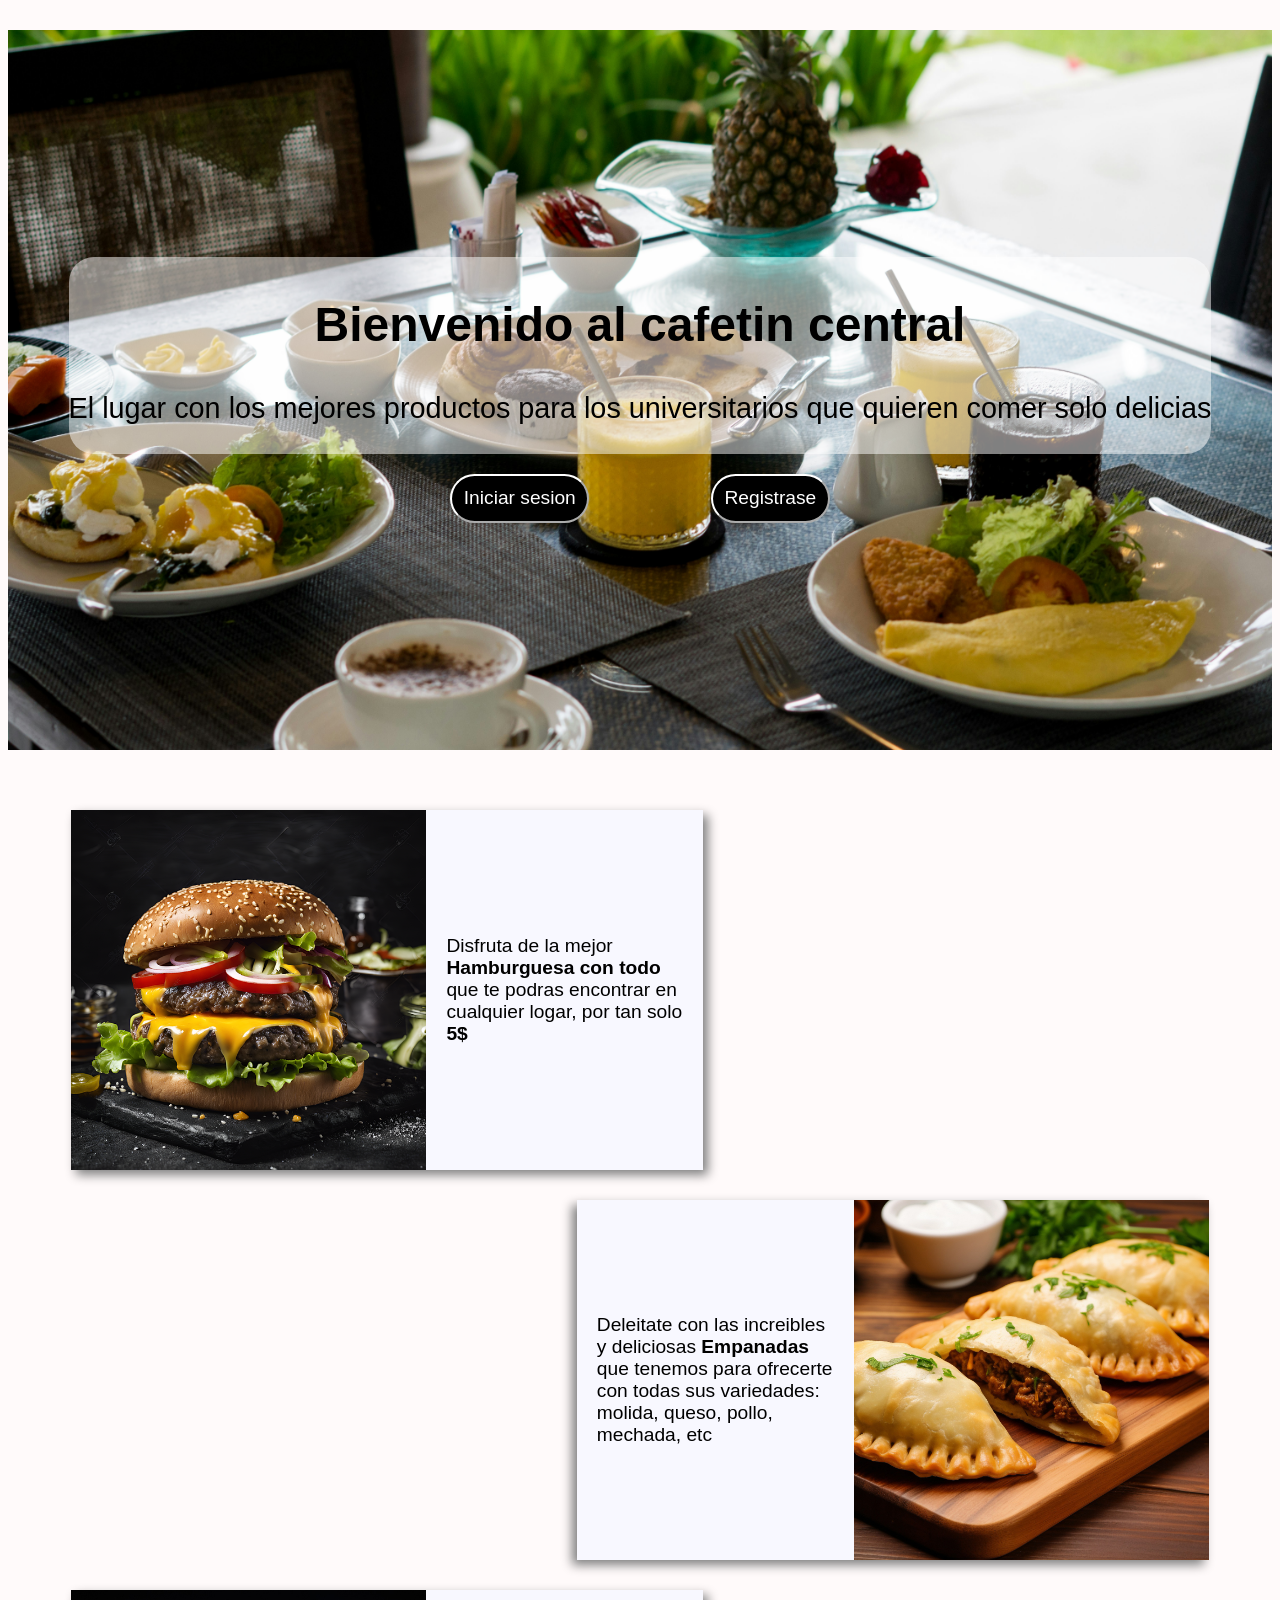
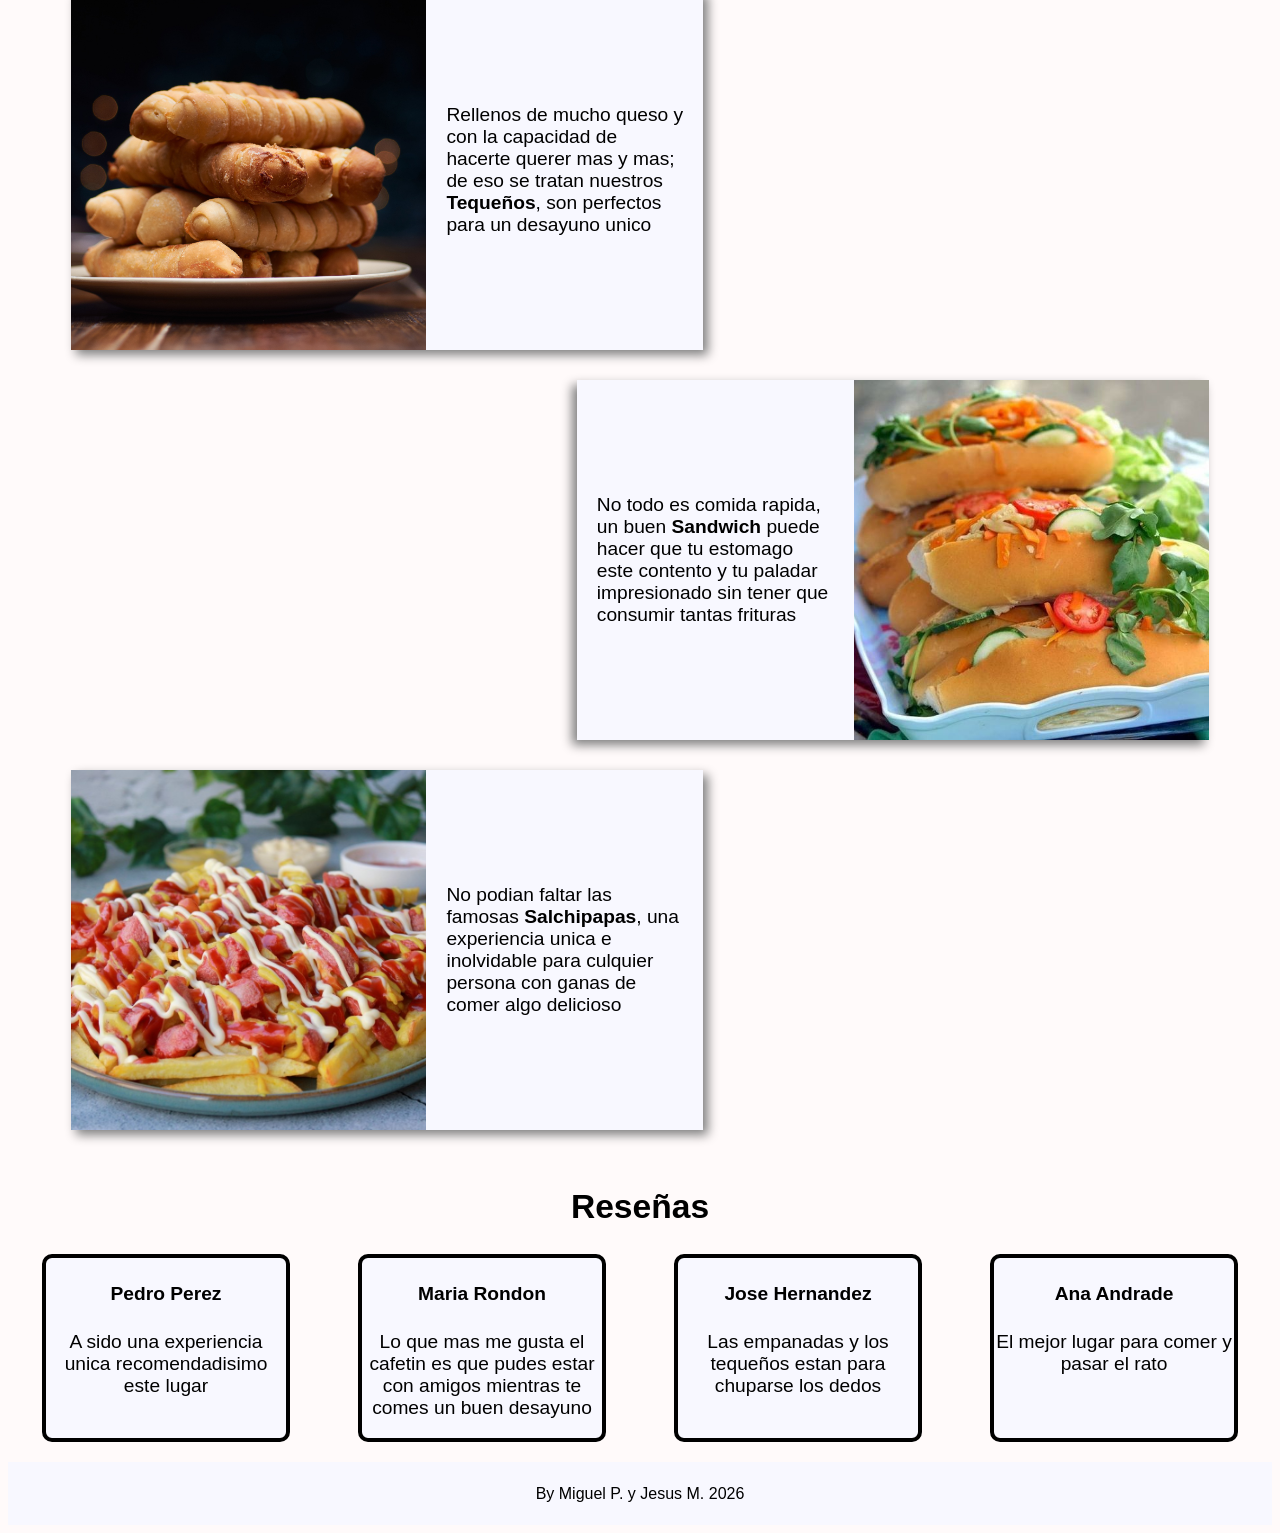
<file: index.html>
<html lang="es">
<head>
	<meta charset="UTF-8">
	<meta name="viewport" content="width=device-width, initial-scale=1.0">
	<title>Cafetin Central</title>
	<link rel="stylesheet" href="styles.css">
</head>
<body>
	<section class="seccion Hero">
		<div class="texto">
			<h1>Bienvenido al cafetin central</h1>
			<p>El lugar con los mejores productos para los universitarios que quieren comer solo delicias</p>
		</div>
		<div class="botones">
			<button id="iniciar">Iniciar sesion</button>
			<button class="registrar">Registrase</button>
		</div>
	</section>
	<section id="iniciar-sesion">
		<form action="" id="formulario">
			<input type="text" placeholder="Ingresa tu nombre de usuario" id="usuario">
			<input type="password" placeholder="Ingresa tu contraseña" id="contraseña">
			<button id="entrar">Ingresar</button>
		</form>
	</section>
	<section class="seccion sec2">
		<div class="producto pr1">
			<div class="img1"></div>
			<p>Disfruta de la mejor <strong>Hamburguesa con todo</strong> que te podras encontrar en cualquier logar, por tan solo <strong>5$</strong></p>
		</div>
		<div class="producto pr2">
			<div class="img2"></div>
			<p>Deleitate con las increibles y deliciosas <strong>Empanadas</strong> que tenemos para ofrecerte con todas sus variedades: molida, queso, pollo, mechada, etc</p>
		</div>
		<div class="producto pr3">
			<div class="img3"></div>
			<p>Rellenos de mucho queso y con la capacidad de hacerte querer mas y mas; de eso se tratan nuestros <strong>Tequeños</strong>, son perfectos para un desayuno unico</p>
		</div>
		<div class="producto pr4">
			<div class="img4"></div>
			<p>No todo es comida rapida, un buen <strong>Sandwich</strong> puede hacer que tu estomago este contento y tu paladar impresionado sin tener que consumir tantas frituras</p>
		</div>
		<div class="producto pr5">
			<div class="img5"></div>
			<p>No podian faltar las famosas <strong>Salchipapas</strong>, una experiencia unica e inolvidable para culquier persona con ganas de comer algo delicioso</p>
		</div>
	</section>
	<section class="seccion reseñas">
		<h1>Reseñas</h1>
		<div class="contenReseña">
			<div class="reseña r1">
				<h4>Pedro Perez</h4>
				<p>A sido una experiencia unica recomendadisimo este lugar</p>
			</div>
			<div class="reseña r2">
				<h4>Maria Rondon</h4>
				<p>Lo que mas me gusta el cafetin es que pudes estar con amigos mientras te comes un buen desayuno</p>
			</div>
			<div class="reseña r3">
				<h4>Jose Hernandez</h4>
				<p>Las empanadas y los tequeños estan para chuparse los dedos</p>
			</div>
			<div class="reseña r4">
				<h4>Ana Andrade</h4>
				<p>El mejor lugar para comer y pasar el rato</p>
			</div>
		</div>
	</section>
	<footer>
		<p>By Miguel P. y Jesus M. 2026</p>
	</footer>
	
	<script src="script.js"></script>
</body>
</file>
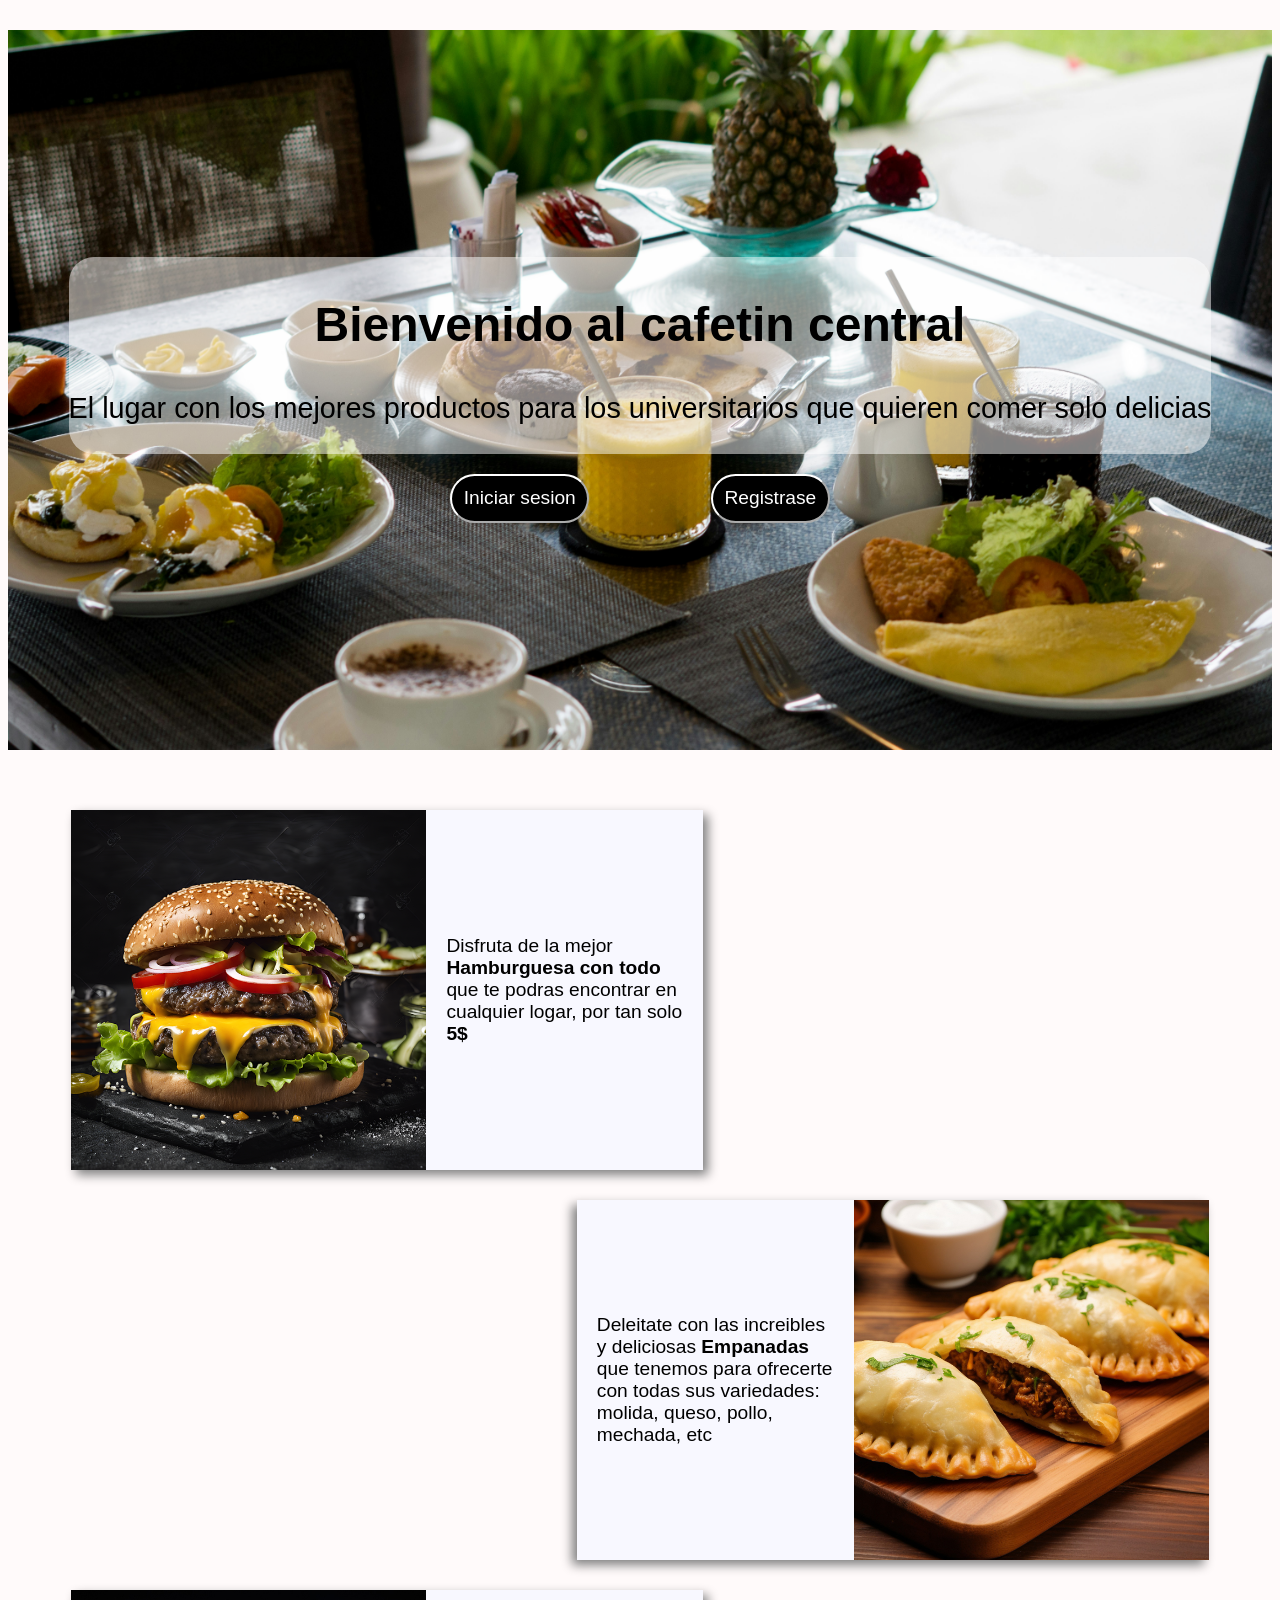
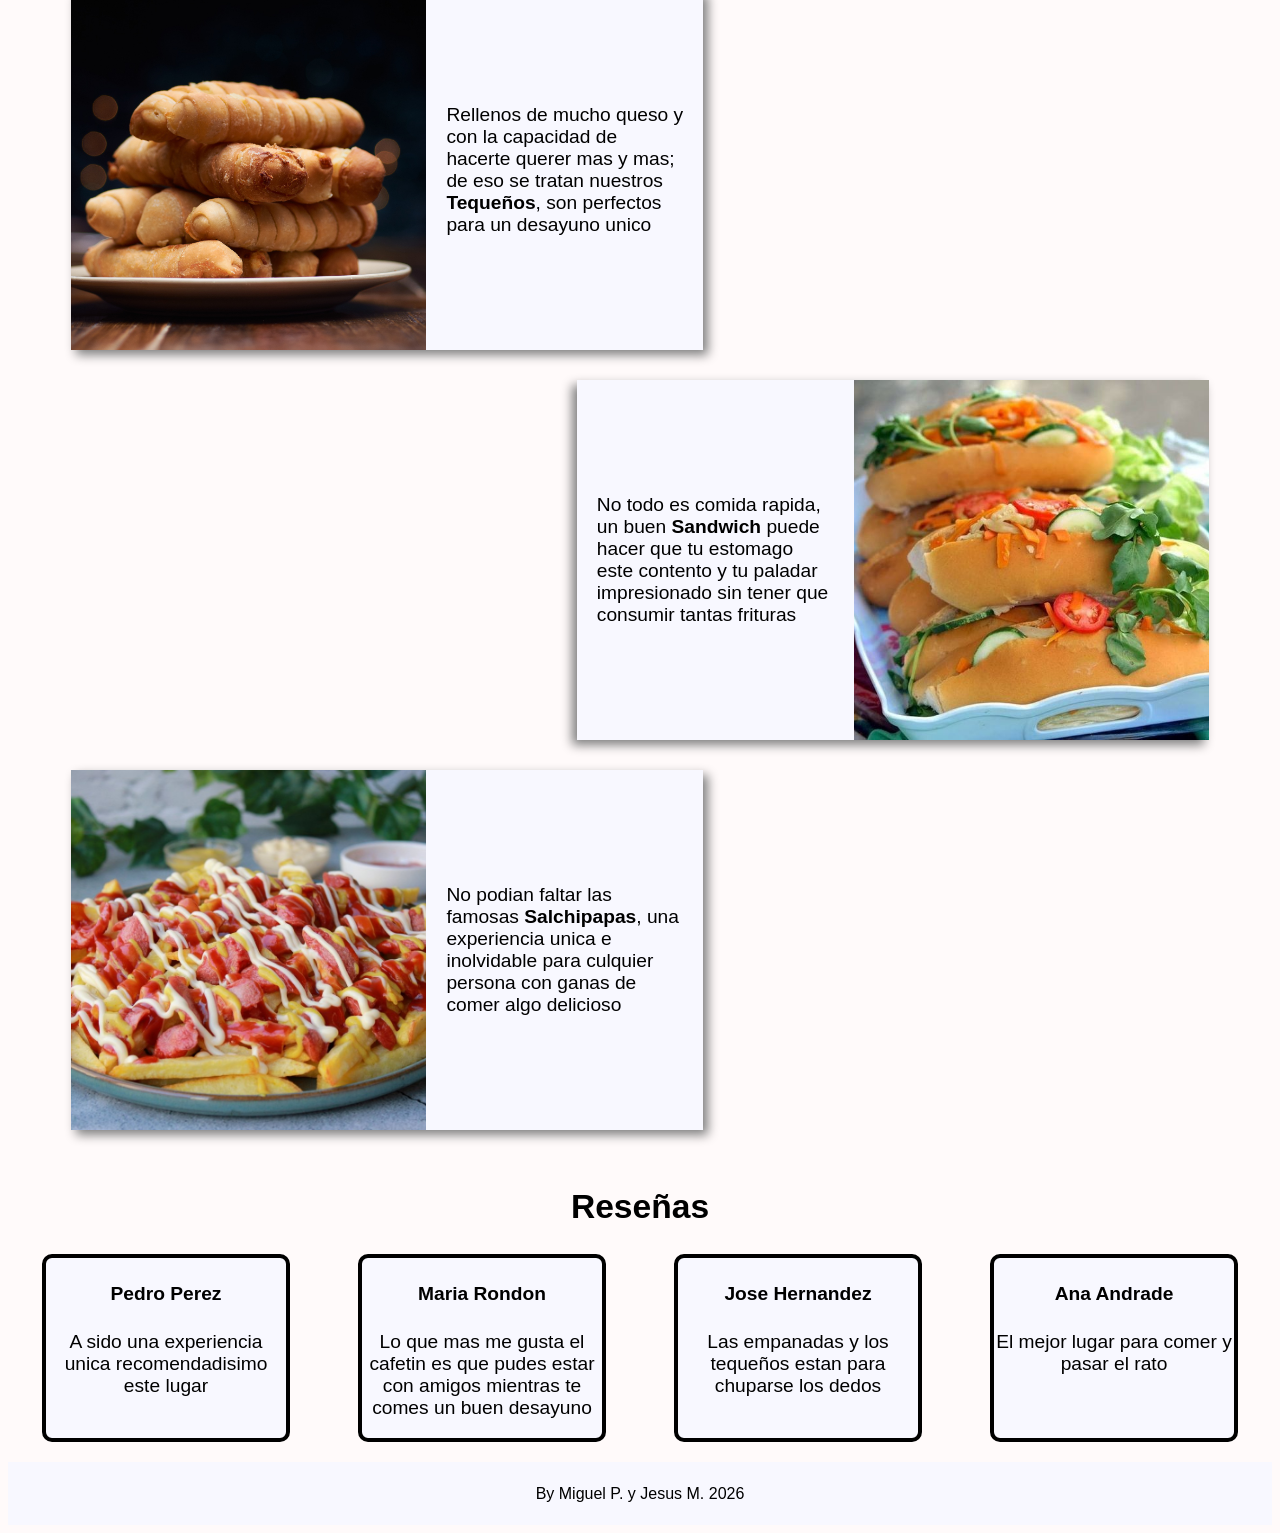
<file: Administrador/admin.html>
<!DOCTYPE html>
<html lang="es">
<head>
    <meta charset="UTF-8">
    <meta name="viewport" content="width=device-width, initial-scale=1.0">
    <title>Panel de Control | Administración</title>
    <link rel="stylesheet" href="admin.style.css">
</head>
<body>
    <header class="admin-header">
        <div class="logo">
            <h1>Admin<span>Panel</span></h1>
        </div>
        <button id="btn-cerrar-sesion" class="btn-logout">Cerrar Sesión</button>
    </header>

    <main class="contenedor-admin">
        <header class="bienvenida">
            <h2>Bienvenido, Administrador</h2>
            <p>Seleccione una sección para gestionar el sistema.</p>
        </header>

        <div class="menu-flex">
            <div class="card-admin" onclick="window.location.href = ('gestionar%20menu/gestionar-menu.html')">
                <div class="icon">🍔</div>
                <h3>Gestionar Menú</h3>
                <p>Agregar, editar o eliminar productos y precios.</p>
            </div>

            <div class="card-admin" onclick="window.location.href = ('gestionar%20usuarios/gestionar-usuarios.html')">
                <div class="icon">👥</div>
                <h3>Cuentas de Usuario</h3>
                <p>Controlar accesos, roles y registros de clientes.</p>
            </div>

            <div class="card-admin" onclick="window.location.href = ('gestionar%20reseñas/gestionar-reseñas.html')">
                <div class="icon">⭐</div>
                <h3>Gestionar Reseñas</h3>
                <p>Moderar comentarios y feedback de los clientes.</p>
            </div>

            <div class="card-admin" onclick="window.location.href = ('gestionar%20lealtad/gestionar-lealtad.html')">
                <div class="icon">🏆</div>
                <h3>Programa de Lealtad</h3>
                <p>Configurar puntos, recompensas y promociones.</p>
            </div>
        </div>
    </main>

    <script src="admin.script.js"></script>
</body>
</html>
</file>
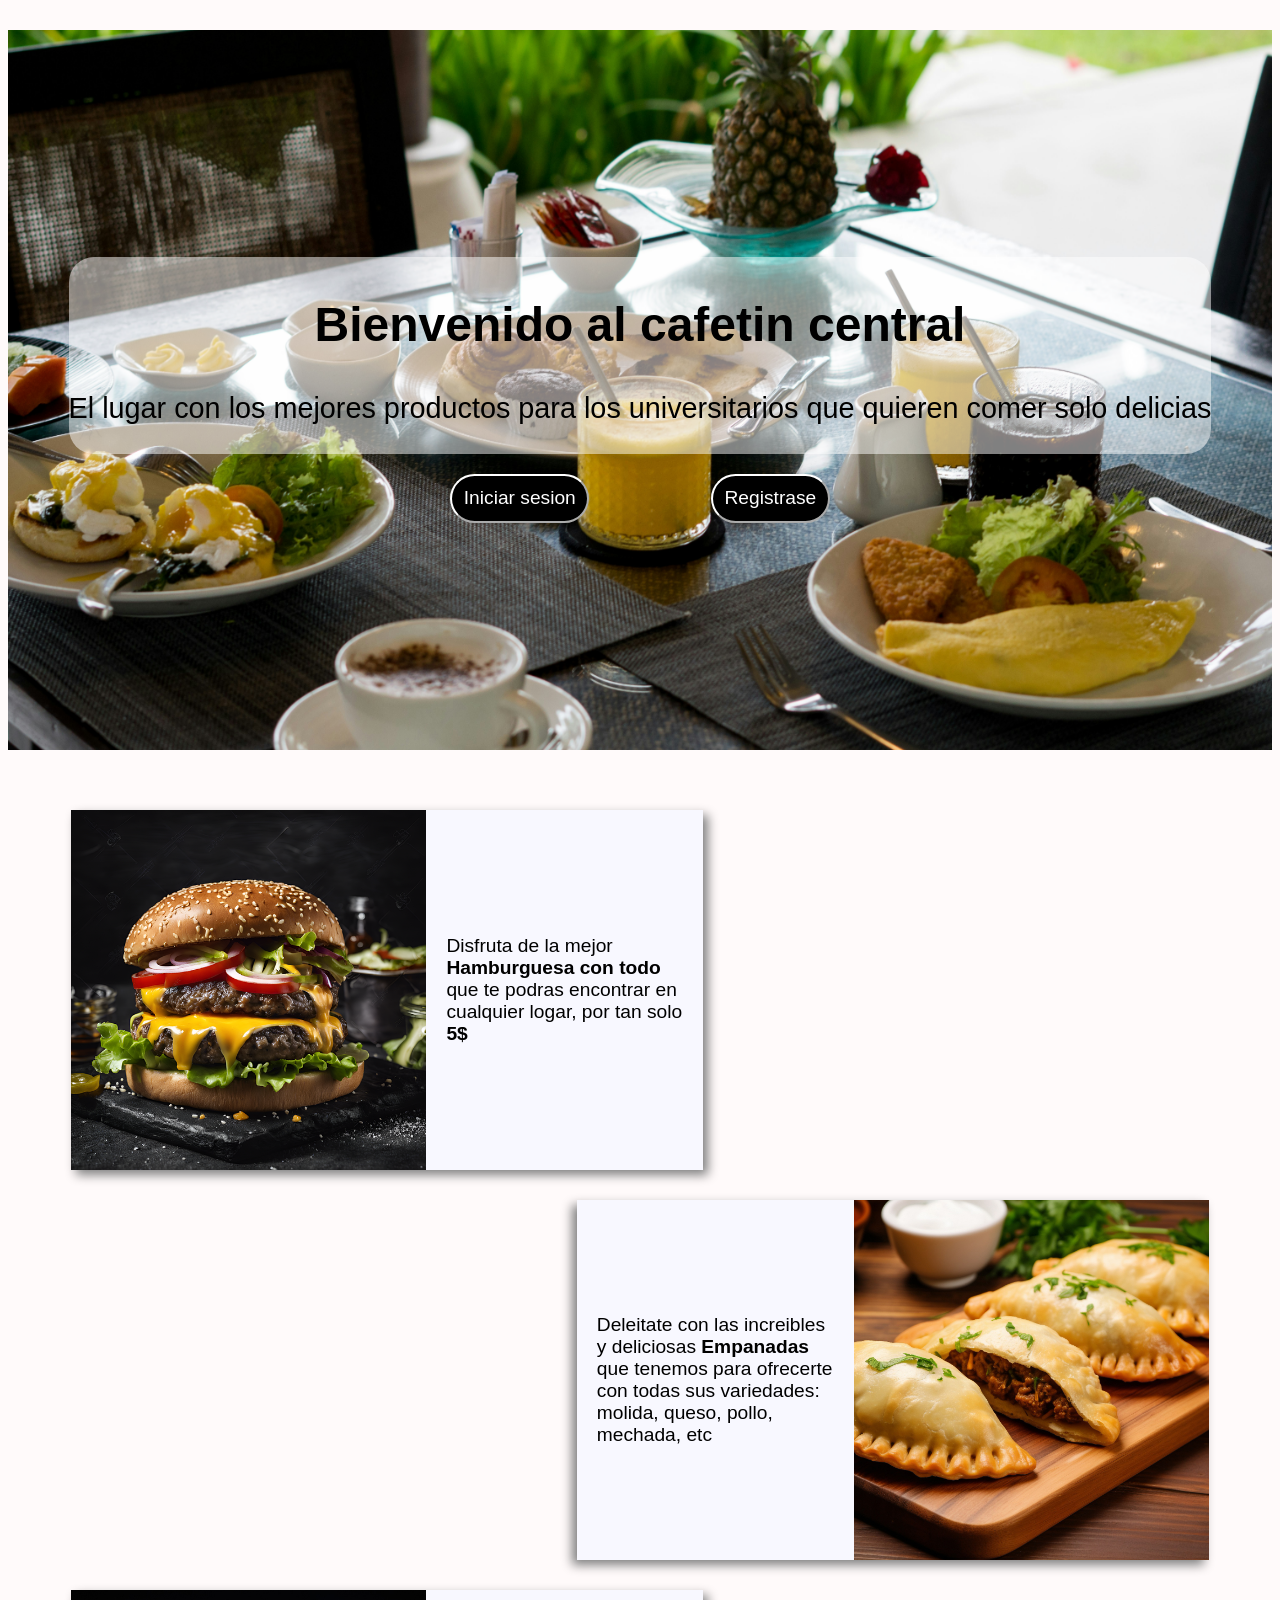
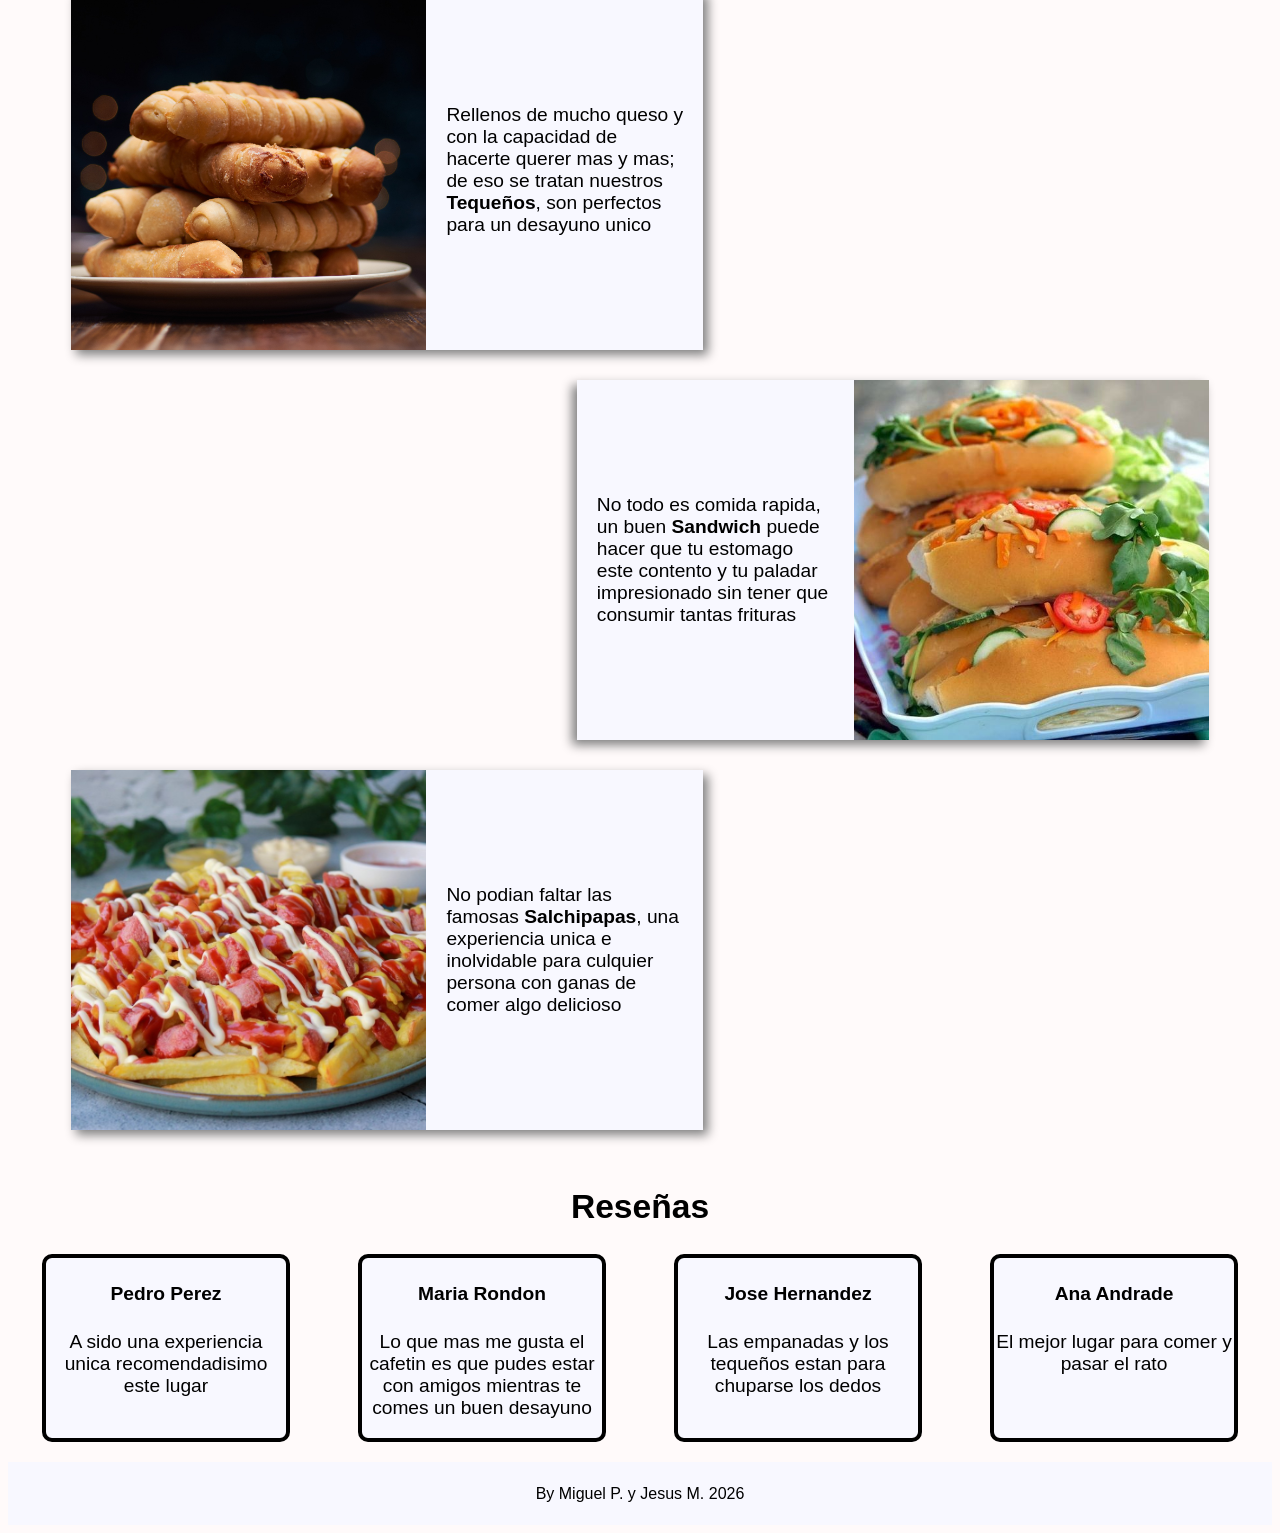
<file: Cliente/cliente.html>
<!DOCTYPE html>
<html lang="es">
<head>
    <meta charset="UTF-8">
    <meta name="viewport" content="width=device-width, initial-scale=1.0">
    <title>Cliente - Catálogo Dinámico</title>
    <link rel="stylesheet" href="https://cdnjs.cloudflare.com/ajax/libs/font-awesome/6.4.0/css/all.min.css">
    <link rel="stylesheet" href="cliente.style.css">
</head>
<body>
    <header>
       <div class="usuar-icono">
            <i class="fas fa-user-circle" title="Cliente26"></i>
        </div>
        <nav class="links">
            <a href="#" id="cerrarSesion"><i class="fas fa-house"></i> Cerrar sesión</a>
        </nav>
        <div class="carrito">
            <a href="carrito/carrito.html"><i class="fas fa-shopping-cart" title="Carrito"></i></a>
            <span id="contador">0</span>
        </div>
    </header>

    <main class="container">
        <h2>Catálogo de Productos</h2>
        
        <section class="catalogo" id="contenedor-catalogo">
            <p style="text-align: center; width: 100%;">Cargando menú...</p>
        </section>
    </main>

    <script src="cliente.script.js"></script>
</body>
</html>
</file>
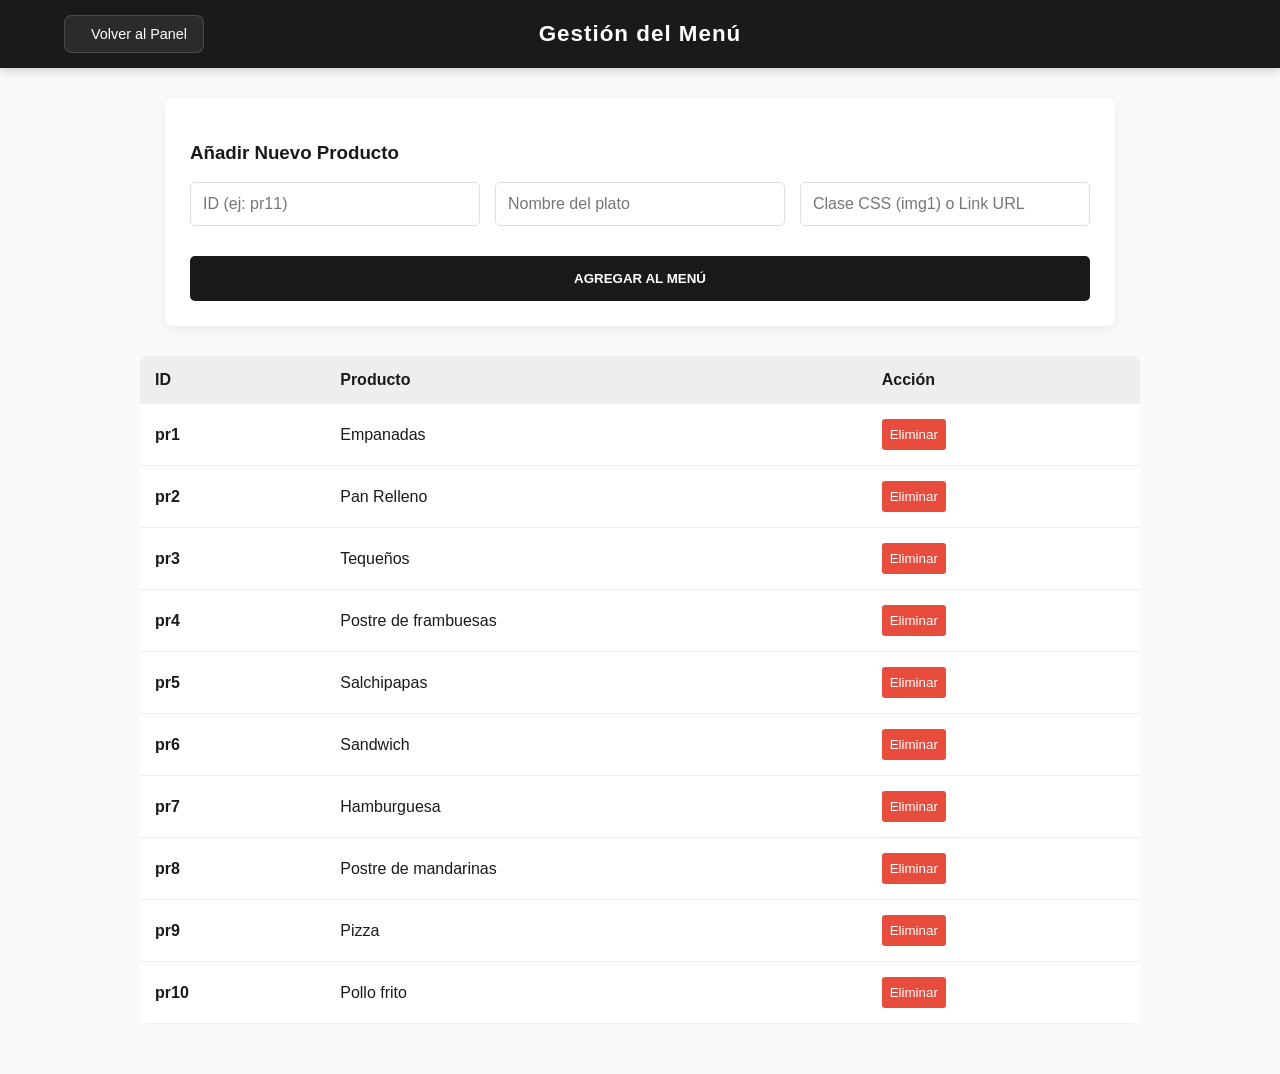
<file: Administrador/gestionar menu/gestionar-menu.html>
<!DOCTYPE html>
<html lang="es">
<head>
    <meta charset="UTF-8">
    <title>Gestionar Menú | Admin</title>
    <link rel="stylesheet" href="gestionar-menu.style.css">
</head>
<body>
    <header class="admin-header">
    <div class="header-izq">
        <a href="../admin.html" class="btn-regresar">
            <i class="fas fa-chevron-left"></i> Volver al Panel
        </a>
    </div>
    <div class="header-centro">
        <h1>Gestión del Menú</h1>
    </div>
    <div class="header-der">
        </div>
</header>

   <main class="contenedor-admin">
    <section class="seccion-form">
        <h3>Añadir Nuevo Producto</h3>
        <form id="form-nuevo-producto" class="grid-input">
            <input type="text" id="prod-id" placeholder="ID (ej: pr11)" required>
            <input type="text" id="prod-nombre" placeholder="Nombre del plato" required>
            <input type="text" id="prod-img" placeholder="Clase CSS (img1) o Link URL" required>
            <button type="submit" class="btn-guardar">Agregar al Menú</button>
        </form>
    </section>

    <section class="seccion-tabla">
        <table>
            <thead>
                <tr>
                    <th>ID</th>
                    <th>Producto</th>
                    <th>Acción</th>
                </tr>
            </thead>
            <tbody id="lista-gestion-productos"></tbody>
        </table>
    </section>
</main>
   
    <script src="gestionar-menu.script.js"></script>
</body>
</html>
</file>
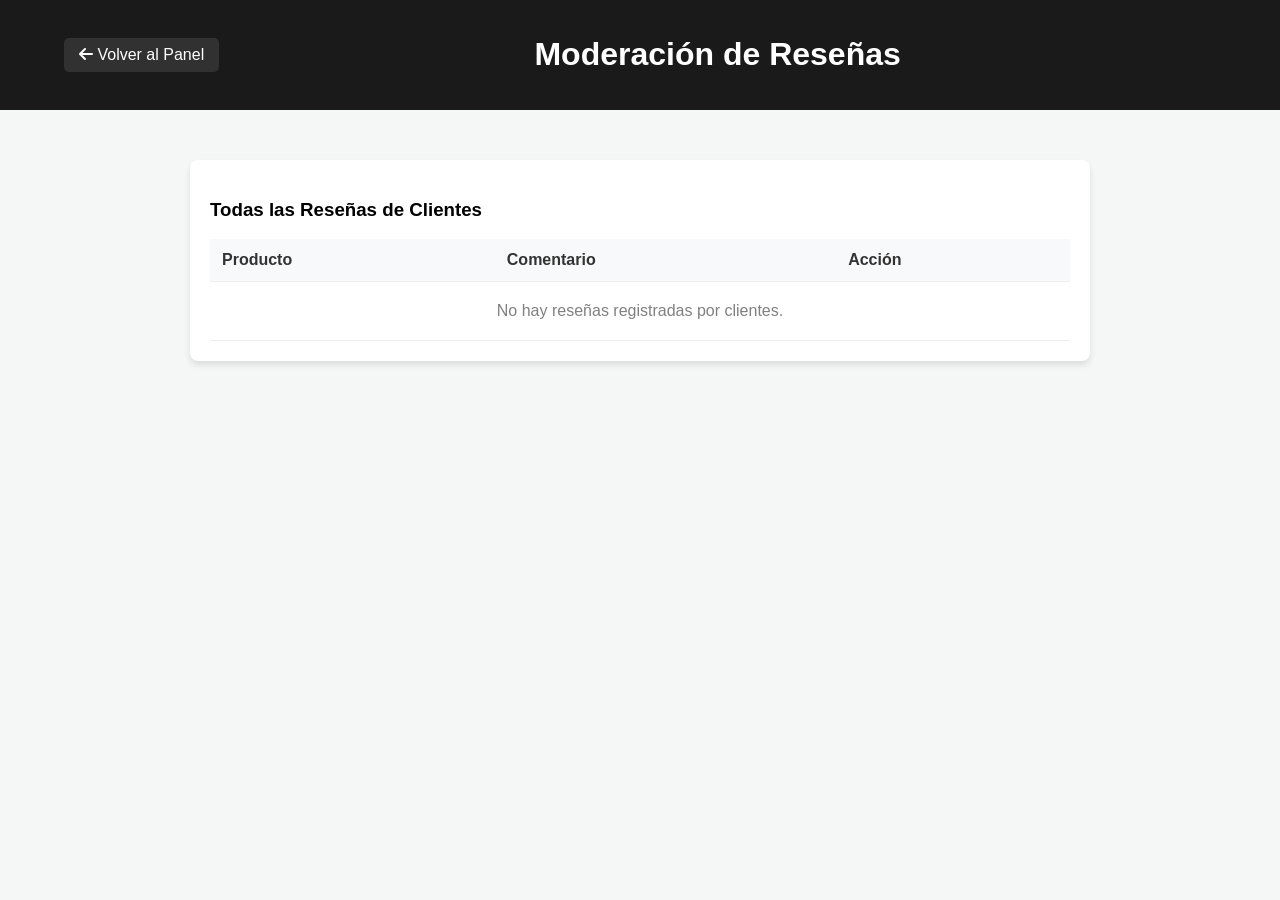
<file: Administrador/gestionar reseñas/gestionar-reseñas.html>
<!DOCTYPE html>
<html lang="es">
<head>
    <meta charset="UTF-8">
    <title>Admin - Gestionar Reseñas</title>
    <link rel="stylesheet" href="https://cdnjs.cloudflare.com/ajax/libs/font-awesome/6.4.0/css/all.min.css">
    <link rel="stylesheet" href="gestionar-rese%C3%B1as.style.css">
</head>
<body>

<header class="admin-header">
    <a href="../admin.html" class="btn-regresar"><i class="fas fa-arrow-left"></i> Volver al Panel</a>
    <h1>Moderación de Reseñas</h1>
    <div></div>
</header>

<main class="container">
    <div class="card">
        <h3>Todas las Reseñas de Clientes</h3>
        <table>
            <thead>
                <tr>
                    <th>Producto</th>
                    <th>Comentario</th>
                    <th>Acción</th>
                </tr>
            </thead>
            <tbody id="lista-resenas-admin">
                </tbody>
        </table>
    </div>
</main>

<script src="gestionar-rese%C3%B1as.script.js"></script>
</body>
</html>
</file>
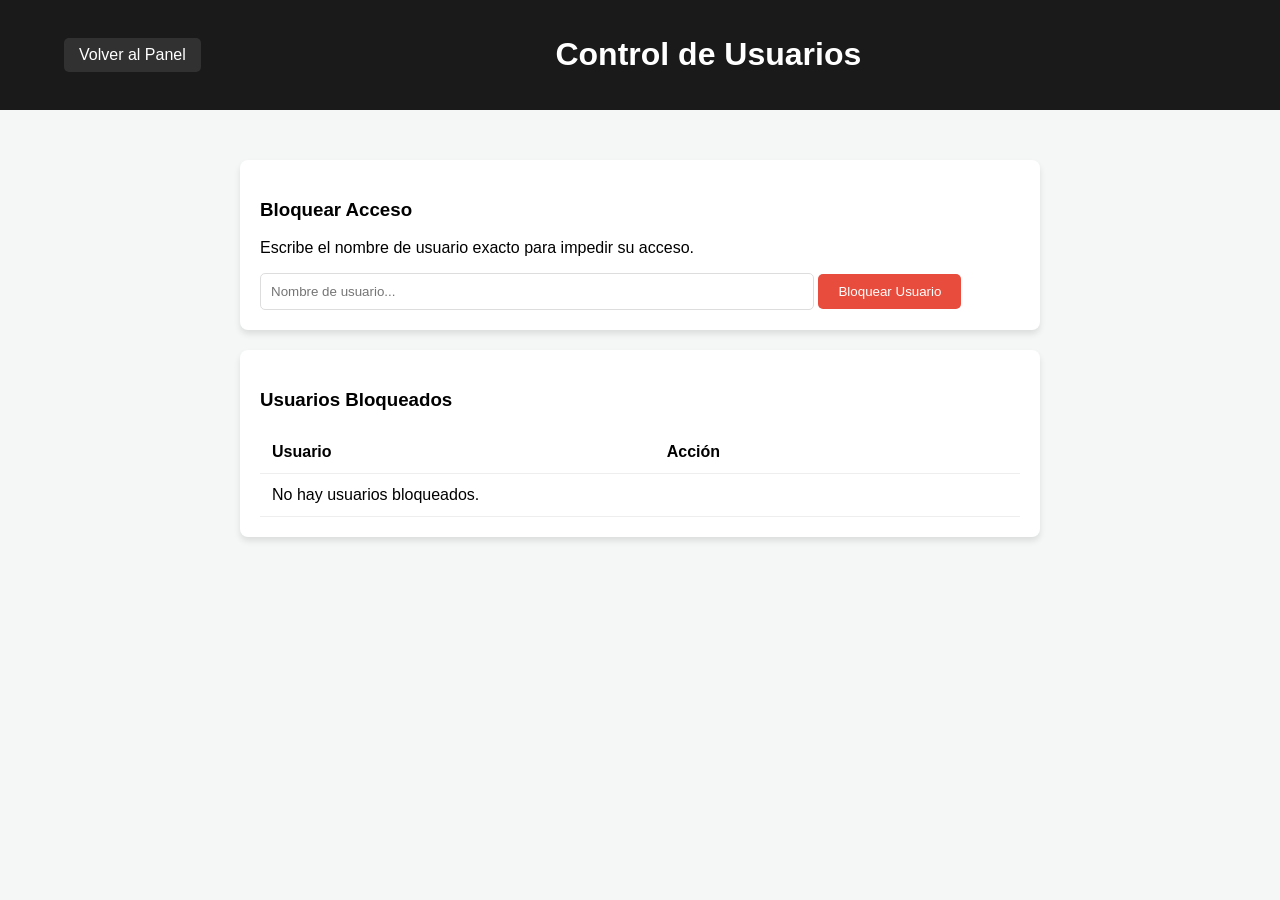
<file: Administrador/gestionar usuarios/gestionar-usuarios.html>
<!DOCTYPE html>
<html lang="en">
<head>
	<meta charset="UTF-8">
	<meta name="viewport" content="width=device-width, initial-scale=1.0">
	<title>Gestionar-usuarios</title>
	<link rel="stylesheet" href="gestionar-usuarios.style.css">
</head>
<body>
	<header class="admin-header">
    <a href="../admin.html" class="btn-regresar">Volver al Panel</a>
    <h1>Control de Usuarios</h1>
    <div></div>
</header>

<main class="container">
    <div class="card">
        <h3>Bloquear Acceso</h3>
        <p>Escribe el nombre de usuario exacto para impedir su acceso.</p>
        <input type="text" id="usuario-a-bloquear" placeholder="Nombre de usuario...">
        <button id="btn-bloquear-accion" class="btn-bloquear">Bloquear Usuario</button>
    </div>

    <div class="card">
        <h3>Usuarios Bloqueados</h3>
        <table>
            <thead>
                <tr>
                    <th>Usuario</th>
                    <th>Acción</th>
                </tr>
            </thead>
            <tbody id="lista-bloqueados"></tbody>
        </table>
    </div>
</main>
<script src="gestionar-usuarios.script.js"></script>
</body>
</html>
</file>
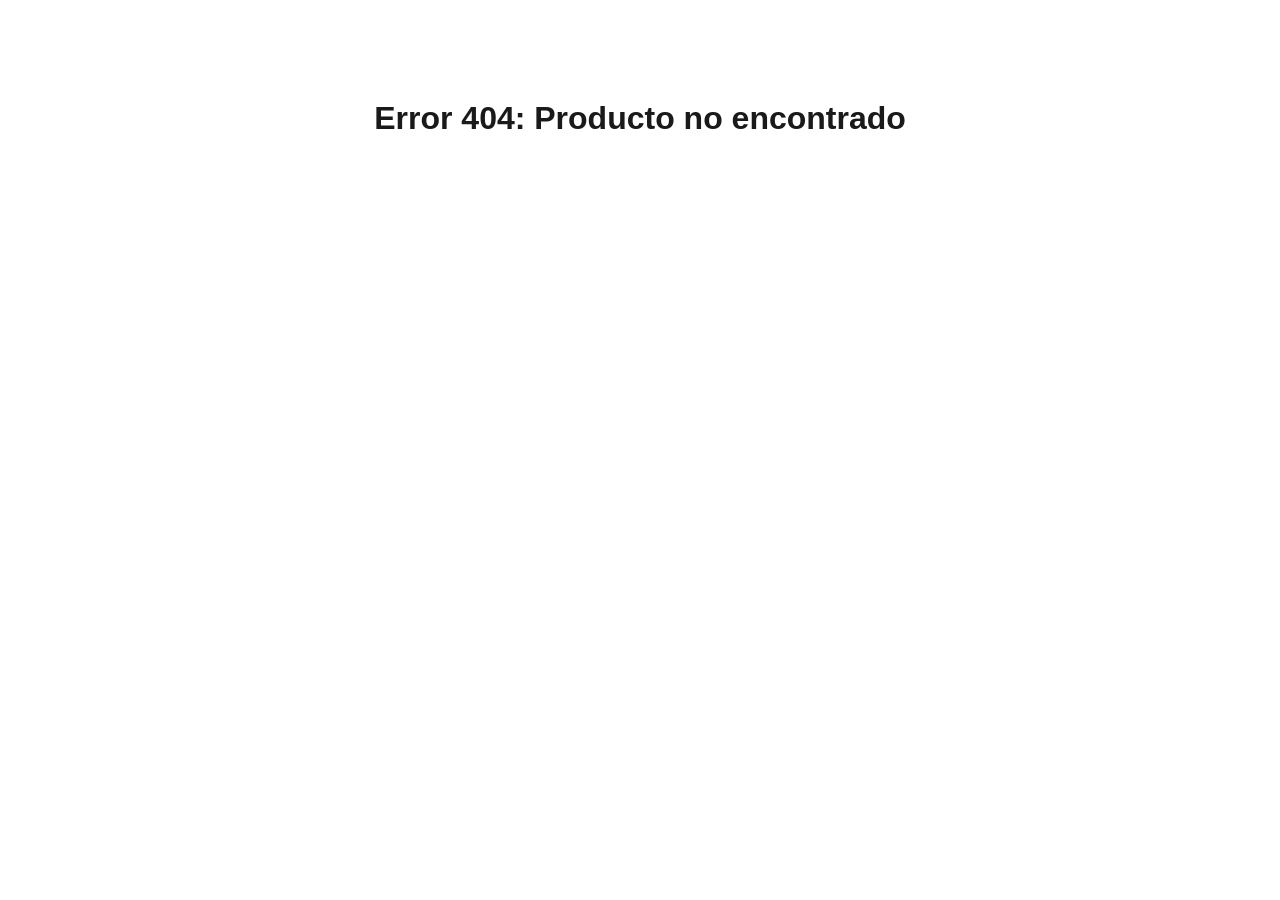
<file: Cliente/detalles de los productos/detalles.html>
<!DOCTYPE html>
<html lang="en">
<head>
    <meta charset="UTF-8">
    <meta name="viewport" content="width=device-width, initial-scale=1.0">
    <title>Detalles de los productos</title>
    <link rel="stylesheet" href="detalles.style.css">
</head>
<body>
  <header>
      <a href="../cliente.html">Volver al inicio</a>
  </header>
   <main>
       <div class="ladoIz">
           <h1 id="titulo"></h1>
           <div id="imagen"></div>
       </div>
       <div class="ladoDe">
           <div>
                <h2>Disponible en stock</h2>
               <p id="disponible"></p>
           </div>
           <div>
               <h2>Precio por unidad</h2>
               <p id="precio"></p>
           </div>
           <h2>Cuantas unidades desea llevar</h2>
           <input type="number">
           <div>
               <h2>Precio total</h2>
               <p id="total"></p>
           </div>
           <button>Añadir al carrito</button>
       </div>
   </main>
   <section>
       <div class="ladoIn">
           <h2>Descripcion</h2>
           <p id="descripcion"></p>
       </div>
   </section>
    <script src="detalles.script.js"></script>
</body>
</html>
</file>
<file: styles.css>
body {
	background-color: #FFFAFA;
    font-family: sans-serif;
}

.seccion{
	margin-top: 30px;
}

.Hero{
	height: 80vh;
	background-image: url("imagenes/fondo.jpg");
	background-size: cover;
	background-repeat: no-repeat;
	background-position: center;
	display: flex;
	flex-direction: column;
	justify-content: center;
	align-items: center;
	color: black;
	font-size: 2rem;
}

.Hero p{
    font-size: 1.8rem;
}

.texto{
	text-align: center;
	background-color: rgba(255, 255, 255, 0.5);
	border-radius: 25px;
}

.botones{
	margin-top: 20px;
	display: flex;
	justify-content: space-between;
	width: 30%;
}

button{
	color: white;
	background-color: black;
	border-radius: 30px;
	border-color: white;
	padding: 3%;
	font-size: 1.2rem;
}


#iniciar-sesion{
	display: none;
	justify-content: center;
	align-items: center;
	margin-top: 30px;
	height: 40vh;
}

#formulario{
	display: none;
	flex-direction: column;
	justify-content: space-around;
	height: 30vh;
	border: 2px solid black;
	width: 40%;
	padding: 10px;
}

input {
	border: 2px solid black;
	border-radius: 20px;
	background-color: white;
	color: black;
	font-size: 1.2rem;
	padding: 10px;
}


.sec2 {
	display: flex;
	flex-direction: column;
	align-items: center;

}

.producto{
	display: flex;
	width: 50%;
	align-items: center;
	background-color: #F8F8FF;
	box-shadow: 5px 5px 10px gray;
	margin-top: 30px;
}

.producto, .reseña {
    transition: transform 0.3s ease;
}

.producto:hover, .reseña:hover {
    transform: scale(1.02);
    padding: 0;
}

.producto p {
	width: 40%;
	font-size: 1.2rem;
	margin: auto 20px;
}

.pr2, .pr4{
	margin-left: 40%;
	flex-direction: row-reverse;
	box-shadow: -5px 5px 10px gray;
}

.pr1, .pr3, .pr5 {
	margin-right: 40%;
}

.img1{
	background-image: url("imagenes/hamburguesa.png");
	background-repeat: no-repeat;
	background-position: center;
	background-size: cover;
	height: 40vh;
	width: 60%;
}

.img2{
	background-image: url("imagenes/empanadas.jpg");
	background-repeat: no-repeat;
	background-position: center;
	background-size: cover;
	height: 40vh;
	width: 60%;
}

.img3{
	background-image: url("imagenes/teque%C3%B1os.jpg");
	background-repeat: no-repeat;
	background-position: center;
	background-size: cover;
	height: 40vh;
	width: 60%;
}

.img4{
	background-image: url("imagenes/sanwdich.jpg");
	background-repeat: no-repeat;
	background-position: center;
	background-size: cover;
	height: 40vh;
	width: 60%;
}

.img5{
	background-image: url("imagenes/salchipapas.jpg");
	background-repeat: no-repeat;
	background-position: center;
	background-size: cover;
	height: 40vh;
	width: 60%;
}

.reseñas {
	display: flex;
	flex-direction: column;
	align-items: center;
	font-size: 1.4rem;
}

.contenReseña {
	display: flex;
	justify-content: space-around;
}

.reseña {
	width: 19%;
	text-align: center;
	background-color: #F8F8FF;
	border: 4px black solid;
	border-radius: 10px;
	font-size: 1.2rem;
}

footer {
	margin-top: 20px;
	display: flex;
	justify-content: center;
	align-items: center;
	background-color: #F8F8FF;
	height: 7vh;
</file>
<file: Administrador/admin.style.css>
:root {
    --bg-color: #f4f7f6;
    --primary: #2c3e50;
    --accent: #3498db;
    --white: #ffffff;
    --text: #333;
}

body {
    font-family: 'Segoe UI', Tahoma, Geneva, Verdana, sans-serif;
    background-color: var(--bg-color);
    margin: 0;
    color: var(--text);
}

/* Header */
.admin-header {
    background-color: var(--primary);
    color: var(--white);
    padding: 1rem 5%;
    display: flex;
    justify-content: space-between;
    align-items: center;
    box-shadow: 0 2px 10px rgba(0,0,0,0.1);
}

.logo h1 span {
    color: var(--accent);
}

.btn-logout {
    background-color: transparent;
    border: 2px solid var(--white);
    color: var(--white);
    padding: 8px 16px;
    border-radius: 5px;
    cursor: pointer;
    font-weight: bold;
    transition: 0.3s;
}

.btn-logout:hover {
    background-color: var(--white);
    color: var(--primary);
}

/* Contenido Principal */
.contenedor-admin {
    max-width: 1100px;
    margin: 40px auto;
    padding: 0 20px;
}

.bienvenida {
    margin-bottom: 40px;
    text-align: center;
}

/* Grid de Menú */
.menu-flex {
    display: flex;
    flex-wrap: wrap;         /* Permite que las tarjetas bajen si no caben */
    justify-content: center; /* Centra las tarjetas si sobra espacio */
    gap: 25px;               /* Espacio entre tarjetas */
}

.card-admin {
    background: var(--white);
    padding: 30px;
    border-radius: 12px;
    text-align: center;
    box-shadow: 0 4px 6px rgba(0,0,0,0.05);
    cursor: pointer;
    transition: transform 0.3s, box-shadow 0.3s;
    border: 1px solid #eee;

    /* Propiedades Flex para las tarjetas */
    flex: 1 1 250px; /* Crece, se encoge y tiene un tamaño base de 250px */
    max-width: 400px; /* Evita que las tarjetas se estiren demasiado en pantallas gigantes */
}

.card-admin:hover {
    transform: translateY(-5px);
    box-shadow: 0 10px 20px rgba(0,0,0,0.1);
    border-color: var(--accent);
}

.card-admin .icon {
    font-size: 3rem;
    margin-bottom: 15px;
}

.card-admin h3 {
    margin: 10px 0;
    color: var(--primary);
}

.card-admin p {
    font-size: 0.9rem;
    color: #666;
    line-height: 1.4;
}
</file>
<file: Cliente/cliente.style.css>
* {
    box-sizing: border-box;
    margin: 0;
    padding: 0;
    font-family: 'Segoe UI', Roboto, Helvetica, Arial, sans-serif;
}

body {
    background-color: #f5f5f5;
    color: #1a1a1a;
}

header {
    background-color: #ffffff;
    border-bottom: 1px solid #ddd;
    padding: 1rem 5%;
    display: flex;
    justify-content: space-around;
    align-items: center;
    position: sticky;
    top: 0;
    z-index: 1000;
}

.links {
    display: flex;
    gap: 20px;
    align-items: center;
}

.links a {
    text-decoration: none;
    color: #333;
    font-weight: 500;
    transition: color 0.3s;
    font-size: 1rem;
}

.links a:hover {
    color: #888;
}

.carrito {
    position: relative;
    cursor: pointer;
    font-size: 1.4rem;
}

.contador {
    background-color: #000;
    color: #fff;
    font-size: 10px;
    padding: 2px 6px;
    border-radius: 50%;
    position: absolute;
    top: -8px;
    right: -10px;
}

.usuar-icono {
    font-size: 2rem;
    cursor: pointer;
    display: flex;
    align-items: center;
}

.container {
    margin: 2rem auto;
    padding: 0 20px;
}

h2 {
    margin-bottom: 1.5rem;
    font-size: 2rem;
    text-align: center;
}

.catalogo {
    display: flex;
    flex-wrap: wrap;
    justify-content: space-around;
    gap: 20px;
    width: 100%;
    padding: 30px;
}

.producto {
    background-color: #fff;
    border: 1px solid #eee;
    border-radius: 8px;
    width: 35%;
    transition: transform 0.3s, box-shadow 0.3s;
}

.producto:hover {
    transform: translateY(-5px);
    box-shadow: 0 10px 20px rgba(0,0,0,0.1);
}

.pr-img {
    width: 100%;
    height: 250px;
    background-color: #eaeaea; 
    color: #bbb;
    border-radius: 8px;
}

.pr-titulo {
    text-align: center;
    padding: 1.5rem;
    font-weight: bold;
    font-size: 1.2rem;
    margin-bottom: 0.5rem;
}

.img1{
    background-image: url("imagenes/empanadas.jpg");
    background-repeat: no-repeat;
    background-size: cover;
    background-position: center;
}

.img2{
    background-image: url("imagenes/pan%20relleno.jpg");
    background-repeat: no-repeat;
    background-size: cover;
    background-position: center;
}

.img3{
    background-image: url("imagenes/teque%C3%B1os.jpg");
    background-repeat: no-repeat;
    background-size: cover;
    background-position: center;
}

.img4{
    background-image: url("imagenes/postre%20de%20frambuesas%20con%20crema.jpg");
    background-repeat: no-repeat;
    background-size: cover;
    background-position: center;
}

.img5{
    background-image: url("imagenes/salchipapas.jpg");
    background-repeat: no-repeat;
    background-size: cover;
    background-position: center;
}

.img6{
    background-image: url("imagenes/sandwich.jpg");
    background-repeat: no-repeat;
    background-size: cover;
    background-position: center;
}

.img7{
    background-image: url("imagenes/hamburguesas.jpg");
    background-repeat: no-repeat;
    background-size: cover;
    background-position: center;
}

.img8{
    background-image: url("imagenes/postre%20de%20mandarinas%20con%20crema.jpg");
    background-repeat: no-repeat;
    background-size: cover;
    background-position: center;
}

.img9{
    background-image: url("imagenes/pizza.jpg");
    background-repeat: no-repeat;
    background-size: cover;
    background-position: center;
}

.img10{
    background-image: url("imagenes/pollo%20frito.jpg");
    background-repeat: no-repeat;
    background-size: cover;
    background-position: center;
}

@media (max-width: 600px) {
    .catalogo {
         flex-direction: column;   
    }
    
    .producto{
        width: 100%;
    }
}
</file>
<file: Administrador/gestionar menu/gestionar-menu.style.css>
:root {
    --primary: #1a1a1a;
    --accent: #2ecc71;
    --danger: #e74c3c;
    --edit: #3498db;
    --bg: #f8f9fa;
    --white: #ffffff;
}

body {
    font-family: 'Segoe UI', sans-serif;
    background-color: var(--bg);
    margin: 0;
    color: var(--primary);
}

.admin-header {
    background: #1a1a1a;
    color: white;
    padding: 15px 5%;
    display: grid;
    grid-template-columns: 1fr 2fr 1fr; /* Divide el header en 3 partes */
    align-items: center;
    box-shadow: 0 2px 10px rgba(0,0,0,0.2);
}

.btn-regresar {
    color: #ffffff;
    text-decoration: none;
    font-size: 0.9rem;
    font-weight: 500;
    display: inline-flex;
    align-items: center;
    gap: 10px;
    padding: 10px 16px;
    background: rgba(255, 255, 255, 0.08);
    border-radius: 8px;
    border: 1px solid rgba(255, 255, 255, 0.15);
    transition: all 0.3s ease;
}

.btn-regresar:hover {
    background: rgba(255, 255, 255, 0.2);
    border-color: rgba(255, 255, 255, 0.4);
    transform: translateX(-3px); /* Efecto sutil hacia la izquierda */
}

.btn-regresar i {
    font-size: 0.8rem;
}

.header-centro h1 {
    margin: 0;
    font-size: 1.4rem;
    text-align: center;
    letter-spacing: 1px;
}

/* Formulario */
.seccion-form {
    max-width: 900px;
    margin: 30px auto;
    background: var(--white);
    padding: 25px;
    border-radius: 8px;
    box-shadow: 0 4px 15px rgba(0,0,0,0.05);
}

.grid-input {
    display: flex;
    flex-wrap: wrap;
    gap: 15px;
}

.grid-input input {
    flex: 1 1 200px;
    padding: 12px;
    border: 1px solid #ddd;
    border-radius: 5px;
    font-size: 1rem;
}

.btn-guardar {
    background: var(--primary);
    color: var(--white);
    border: none;
    padding: 15px 30px;
    width: 100%;
    margin-top: 15px;
    border-radius: 5px;
    cursor: pointer;
    font-weight: bold;
    text-transform: uppercase;
}

/* Tabla */
.seccion-tabla {
    max-width: 1000px;
    margin: 0 auto 50px;
    overflow-x: auto;
}

table {
    width: 100%;
    border-collapse: collapse;
    background: var(--white);
    border-radius: 8px;
    overflow: hidden;
}

th {
    background: #eee;
    padding: 15px;
    text-align: left;
}

td {
    padding: 15px;
    border-bottom: 1px solid #eee;
}

.img-mini {
    width: 60px;
    height: 60px;
    object-fit: cover;
    border-radius: 5px;
    border: 1px solid #ddd;
}

.btn-rojo { background: var(--danger); color: white; border: none; padding: 8px; cursor: pointer; border-radius: 3px; }
.btn-azul { background: var(--edit); color: white; border: none; padding: 8px; cursor: pointer; border-radius: 3px; margin-right: 5px; }
</file>
<file: Administrador/gestionar usuarios/gestionar-usuarios.style.css>
:root {
    --primary: #1a1a1a;
    --danger: #e74c3c;
    --success: #2ecc71;
    --bg: #f4f7f6;
}

body { font-family: 'Segoe UI', sans-serif; background: var(--bg); margin: 0; }

.admin-header {
    background: var(--primary);
    color: white;
    padding: 15px 5%;
    display: flex;
    justify-content: space-between;
    align-items: center;
}

.btn-regresar {
    color: white;
    text-decoration: none;
    padding: 8px 15px;
    background: rgba(255,255,255,0.1);
    border-radius: 5px;
}

.container { max-width: 800px; margin: 30px auto; padding: 20px; }

.card {
    background: white;
    padding: 20px;
    border-radius: 8px;
    box-shadow: 0 4px 6px rgba(0,0,0,0.1);
    margin-bottom: 20px;
}

input {
    width: 70%;
    padding: 10px;
    border: 1px solid #ddd;
    border-radius: 5px;
}

.btn-bloquear {
    padding: 10px 20px;
    background: var(--danger);
    color: white;
    border: none;
    border-radius: 5px;
    cursor: pointer;
}

table {
    width: 100%;
    border-collapse: collapse;
    margin-top: 20px;
}

th, td {
    padding: 12px;
    text-align: left;
    border-bottom: 1px solid #eee;
}

.btn-desbloquear {
    background: var(--success);
    color: white;
    border: none;
    padding: 5px 10px;
    border-radius: 3px;
    cursor: pointer;
}
</file>
<file: Cliente/detalles de los productos/detalles.style.css>
body {
    font-family: 'Segoe UI', Roboto, Helvetica, Arial, sans-serif;
    background-color: #ffffff;
    color: #1a1a1a;
}

header {
    padding: 1.2rem 5%;
    border-bottom: 1px solid black;
}

header a {
    font-size: 1rem;
    transition: color 0.3s;
    text-decoration: none;
    color: #333;
    font-weight: 500;
}

header a:hover {
    color: #888;
}

main {
    display: flex;
    width: 100%;
    padding: 5%;
    box-sizing: border-box;
    gap: 40px;
}

.ladoIz {
    width: 50%;
    display: flex;
    flex-direction: column;
    align-items: flex-start;
}

#titulo {
    font-size: 2.5rem;
    font-weight: 700;
}

#imagen {
    width: 100%;
    height: 60vh;
    background-position: center;
    background-repeat: no-repeat;
    background-size: cover;
    border-radius: 4px;
}

.ladoDe {
    width: 50%;
    display: flex;
    flex-direction: column;
    justify-content: space-evenly;
}

.ladoDe div{
    display: flex;
    justify-content: space-around;
    align-items: center;
}

.ladoDe h2 {
    font-size: 1.3rem;
    color: black;
    text-align: center;
}

.ladoDe p {
    font-size: 1.25rem;
    font-weight: 600;
}

input {
    padding: 12px;
    border: 1px solid #ddd;
    border-radius: 4px;
    font-size: 1rem;
}

input:focus {
    border-color: #000;
}

#total {
    font-size: 1.8rem;
    color: #000;
}

button {
    background-color: #000;
    color: #fff;
    border: none;
    padding: 18px;
    font-size: 1rem;
    font-weight: 600;
    text-transform: uppercase;
    letter-spacing: 2px;
    cursor: pointer;
    transition: background-color 0.3s ease;
}

button:hover {
    background-color: #333;
}

.ladoIn {
    width: 70%;
    margin: 40px auto 100px auto;
    padding: 2.5% 5%;
}

.ladoIn h2{
    font-size: 1.3rem;
    color: black;
}

#descripcion {
    font-size: 1.25rem;
    color: black;
    font-weight: 600;
}

@media (max-width: 600px) {
    main {
        flex-direction: column;
        flex-wrap: wrap;
    }
    .ladoIz, .ladoDe {
        width: 100%;
    }
}
</file>
